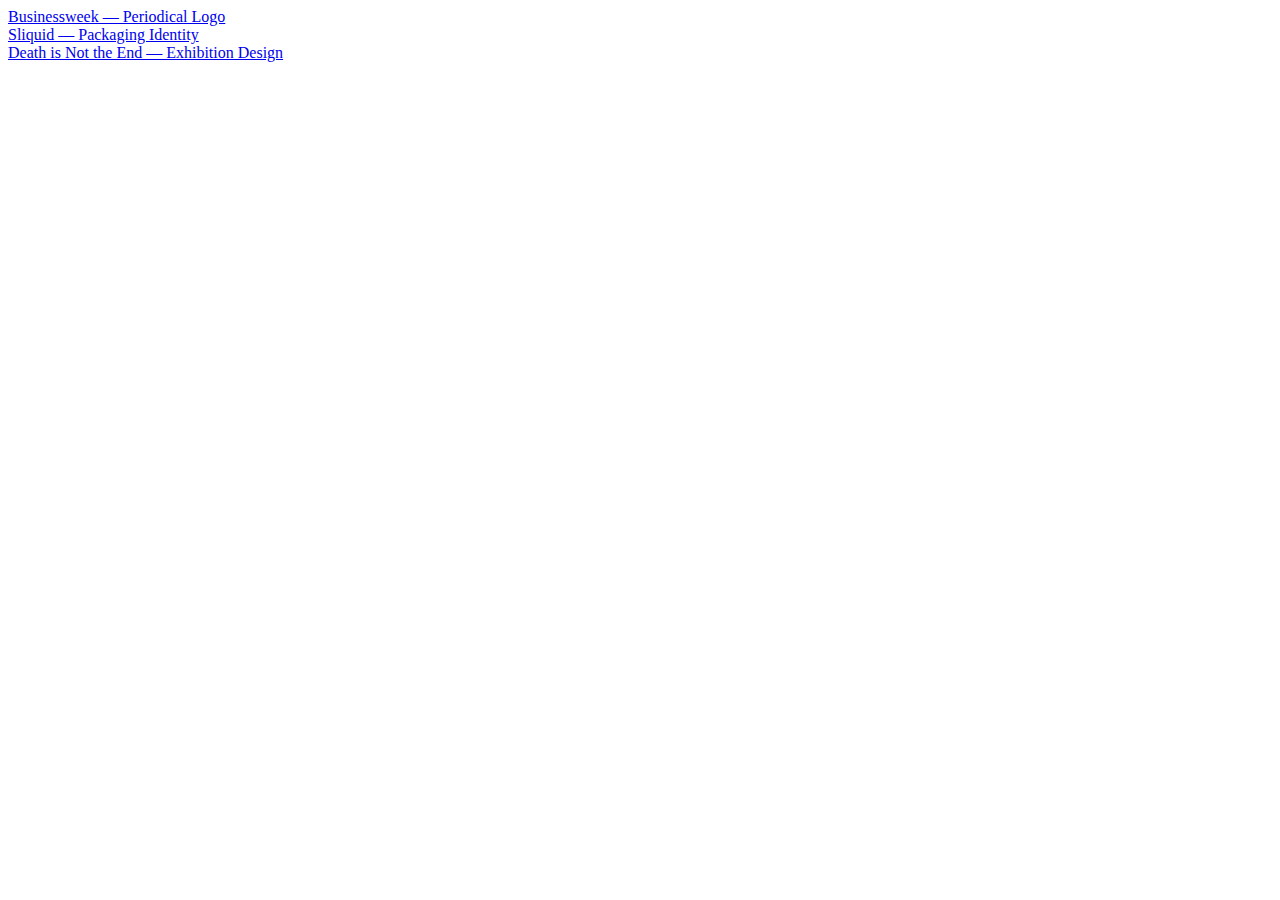
<file: index.html>
<html>
    <head>
        <meta charset="utf-8">
        <meta http-equiv="X-UA-Compatible" content="IE=edge">
        <title></title>
        <meta name="description" content="">
        <meta name="viewport" content="width=device-width, initial-scale=1">
        <link rel="stylesheet" href="">
    </head>
    <body>
        <a href="businessweek/index.html">Businessweek — Periodical Logo</a> <br>
        <a href="sliquid/index.html">Sliquid — Packaging Identity</a><br>
        <a href="deathisnottheend/index.html">Death is Not the End — Exhibition Design</a>
        
        <script src="" async defer></script>
    </body>
</html>
</file>
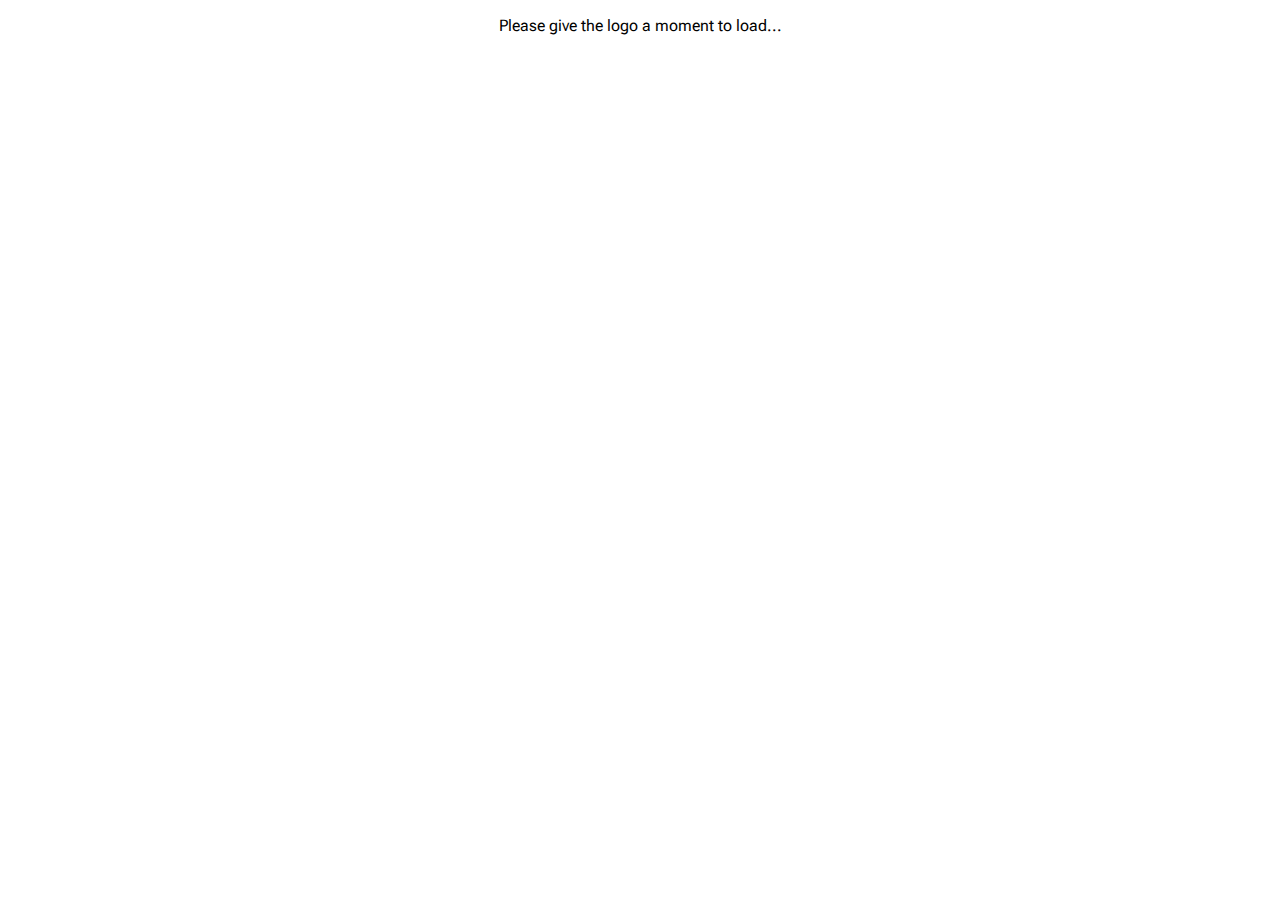
<file: businessweek/index.html>
<!DOCTYPE html>
<html>
<head>
    <meta charset="utf-8">
    <meta http-equiv="X-UA-Compatible" content="IE=edge">
    <meta name="description" content="">
    <meta name="viewport" content="width=device-width, initial-scale=1">
    <link rel="stylesheet" href="style.css">
    <link rel="preconnect" href="https://fonts.googleapis.com"> 
    <link rel="preconnect" href="https://fonts.gstatic.com" crossorigin> 
    <link href="https://fonts.googleapis.com/css2?family=Roboto+Flex:opsz,wdth,wght,YTUC@8..144,50,500,528..760&display=swap" rel="stylesheet">    
    <title>Bloomberg</title>
</head>
<body>
    <p>Please give the logo a moment to load... </p>
    <div id="container">
        <!-- <div id="letter12" class="letter">b</div>
        <div id="letter11" class="letter">u</div>
        <div id="letter10" class="letter">s</div>
        <div id="letter9" class="letter">i</div>
        <div id="letter8" class="letter">n</div>
        <div id="letter7" class="letter">e</div>
        <div id="letter6" class="letter">s</div>
        <div id="letter5" class="letter">s</div>
        <div id="letter4" class="letter">w</div>
        <div id="letter3" class="letter">e</div>
        <div id="letter2" class="letter">e</div>
        <div id="letter1" class="letter">k</div>     -->
     
    </div>
        
    <script src="script.js" async defer></script>

</body>
</html>
</file>
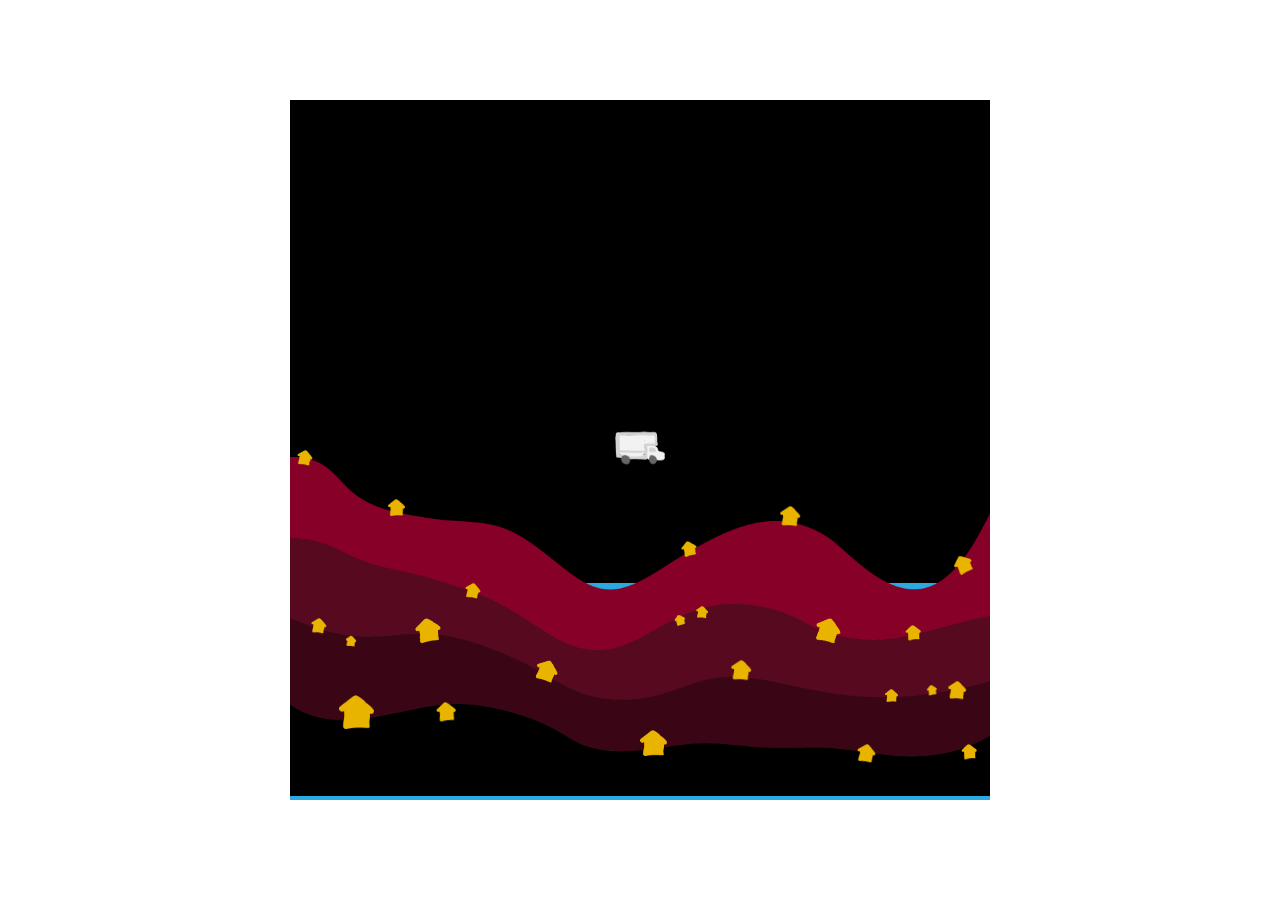
<file: illustration/index.html>
<!DOCTYPE html>
<html>
    <head>
        <meta charset="utf-8">
        <meta http-equiv="X-UA-Compatible" content="IE=edge">
        <title></title>
        <meta name="description" content="">
        <meta name="viewport" content="width=device-width, initial-scale=1">
        <link rel="stylesheet" href="style.css">
    </head>
    <body>

        <div class="frame">
            <div class="water"></div>
            <div class="ground"><img src="ground.png" /></div>
            <div class="container">
                <div class="house1"><img src="house.png" /></div>
                <div class="house2"><img src="house.png" /></div>
                <div class="house3"><img src="house.png" /></div>
                <div class="house4"><img src="house.png" /></div>
                <div class="house5"><img src="house.png" /></div>
                <div class="house6"><img src="house.png" /></div>
                <div class="house7"><img src="house.png" /></div>
                <div class="house8"><img src="house.png" /></div>
                <div class="house9"><img src="house.png" /></div>
                <div class="house10"><img src="house.png" /></div>
                <div class="house11"><img src="house.png" /></div>
                <div class="house12"><img src="house.png" /></div>
                <div class="house13"><img src="house.png" /></div>
                <div class="house14"><img src="house.png" /></div>
                <div class="house15"><img src="house.png" /></div>
                <div class="house16"><img src="house.png" /></div>
                <div class="house17"><img src="house.png" /></div>
                <div class="house18"><img src="house.png" /></div>
                <div class="house19"><img src="house.png" /></div>
                <div class="house20"><img src="house.png" /></div>
                <div class="house21"><img src="house.png" /></div>
                <div class="house22"><img src="house.png" /></div>
                <div class="house23"><img src="house.png" /></div>
                <div class="house24"><img src="house.png" /></div>
                <div class="house25"><img src="house.png" /></div>
            </div>
        </div>

        <div id="cursor">
            <img src="truck.png" />
        </div>

        <script src="app.js" async defer></script>
    </body>
</html>
</file>
<file: businessweek/style.css>
#container {
     /* position: fixed; */
     display: flex;
     /* justify-content: space-between; */
     margin-top: 50px;
     margin-left: auto;
     margin-right: auto;
     width: 520px;
     height: 500px;
     font-family: 'Roboto Flex', sans-serif;
     font-size: 8em;
     /* font-variation-settings: 'YTUC' 600; */
     text-transform: uppercase;
     /* background-color:aquamarine; */

}

.letter {
    position: relative;
    margin-right: 2px;
    height: fit-content;
    margin-top: -100px;
}

p {
     text-align: center;
     font-family: 'Roboto Flex', sans-serif;
}
</file>
<file: illustration/style.css>
#cursor {
  width: 50px;
  height: auto;
  position: fixed;
  top: 50vh;
  left: 50vw;
  transform: translate(-50%, -50%);
  pointer-events: none;
}

.frame {
  position: fixed;
  left: 50vw;
  transform: translate(-50%,-50%);
  top: 50vh;
  width: 700px;
  height: 700px;
  background-color: black;

}

.water {
  position: absolute;
  width: 100%; 
  height: 31%;
  bottom: 0; 
  background-color: #29ABE2;
}

.ground {
  position: absolute;
  width: 100%; 
  bottom: 0; 
}


img {
  width:100%;
  height:100%; 
}

.house1 {
  position: absolute;
  width: 17px;
  height: auto;
  top: 57%;
  left: 14%;
}

.house2 {
  position: absolute;
  width: 15px;
  height: auto;
  top: 69%;
  left: 25%;
  transform:rotate(10deg);
}

.house3 {
  position: absolute;
  width: 35px;
  height: auto;
  top: 85%;
  left: 7%;

}

.house4 {
  position: absolute;
  width: 15px;
  height: auto;
  top: 74%;
  left: 3%;
  transform:rotate(8deg);
}

.house5 {
  position: absolute;
  width: 25px;
  height: auto;
  top: 74%;
  left:18%;
  transform:rotate(-8deg);
}

.house6 {
  position: absolute;
  width: 27px;
  height: auto;
  top: 90%;
  left: 50%;
}

.house7 {
  position: absolute;
  width: 20px;
  height: auto;
  top: 80%;
  left: 63%;
  transform:rotate(5deg);
}

.house8 {
  position: absolute;
  width: 20px;
  height: auto;
  top: 58%;
  left: 70%;
  transform:rotate(5deg);
}

.house9 {
  position: absolute;
  width: 18px;
  height: auto;
  top: 65%;
  left: 95%;
  transform:rotate(-25deg);
}

.house10 {
  position: absolute;
  width: 15px;
  height: auto;
  top: 75%;
  left: 88%;
  transform:rotate(-5deg);
}

.house11 {
  position: absolute;
  width: 10px;
  height: auto;
  top: 83%;
  left: 91%;
  transform:rotate(-10deg);
}

.house12 {
  position: absolute;
  width: 15px;
  height: auto;
  top: 63%;
  left: 56%;
  transform:rotate(-12deg);
}

.house13 {
  position: absolute;
  width: 22px;
  height: auto;
  top: 80%;
  left: 35%;
  transform:rotate(20deg);
}

.house14 {
  position: absolute;
  width: 15px;
  height: auto;
  top: 50%;
  left: 1%;
  transform:rotate(10deg);
}

.house15 {
  position: absolute;
  width: 18px;
  height: auto;
  top: 92%;
  left: 81%;
  transform:rotate(10deg);
}

.house16 {
  position: absolute;
  width: 25px;
  height: auto;
  top: 74%;
  left: 75%;
  transform:rotate(15deg);
}

.house17 {
  position: absolute;
  width: 10px;
  height: auto;
  top: 73%;
  left: 55%;
  transform:rotate(-15deg);
}

.house18 {
  position: absolute;
  width: 12px;
  height: auto;
  top: 72%;
  left: 58%;
  transform:rotate(5deg);
}

.house19 {
  position: absolute;
  width: 10px;
  height: auto;
  top: 73%;
  left: 55%;
  transform:rotate(-15deg);
}

.house20 {
  position: absolute;
  width: 10px;
  height: auto;
  top: 76%;
  left: 8%;
  transform:rotate(5deg);
}

.house21 {
  position: absolute;
  width: 10px;
  height: auto;
  top: 76%;
  left: 8%;
  transform:rotate(5deg);
}

.house22 {
  position: absolute;
  width: 15px;
  height: auto;
  top: 92%;
  left: 96%;
  transform:rotate(-5deg);
}

.house23 {
  position: absolute;
  width: 18px;
  height: auto;
  top: 83%;
  left: 94%;
  transform:rotate(5deg);
}

.house24 {
  position: absolute;
  width: 13px;
  height: auto;
  top: 84%;
  left: 85%;
}

.house25 {
  position: absolute;
  width: 19px;
  height: auto;
  top: 86%;
  left: 21%;
  transform:rotate(-5deg);
}
</file>
